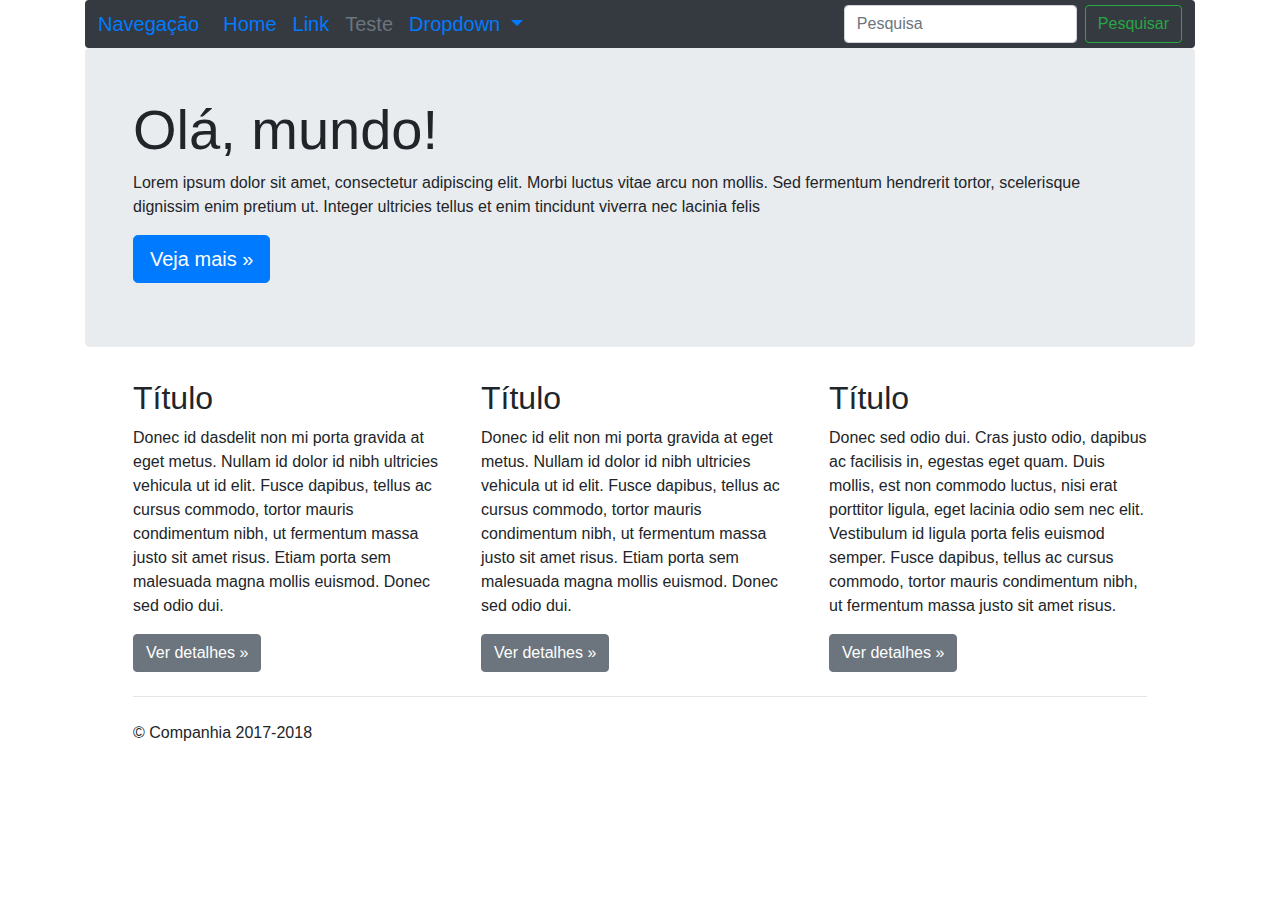
<file: JoaoVitorGasparottoScuira_11/index.html>
<!DOCTYPE html>
<html lang="pt-br">
  <head>
    <title>Bootstrap - website informacional</title>

    <meta charset="utf-8" />
    <meta
      name="viewport"
      content="width=device-width, initial-scale=1, shrink-to-fit=no"    />
    <meta name="author" content="João Vitor Gasparotto Scuira" />

    <link rel="stylesheet" href="css/bootstrap.min.css" />
  </head>

  <body>
    <div class="container">
      <nav class="navbar navbar-expand-lg navbar-toggler bg-dark">
        <a class="navbar-brand" href="#">Navegação</a>
        <button
          class="navbar-toggler"
          type="button"
          data-toggle="collapse"
          data-target="#navbarSupportedContent"
          aria-controls="navbarSupportedContent"
          aria-expanded="false"
          aria-label="Toggle navigation"
        >
          <span class="navbar-toggler-icon"></span>
        </button>

        <div class="collapse navbar-collapse" id="navbarSupportedContent">
          <ul class="navbar-nav mr-auto">
            <li class="nav-item active">
              <a class="nav-link" href="#"
                >Home <span class="sr-only">(current)</span></a
              >
            </li>
            <li class="nav-item">
              <a class="nav-link" href="#">Link</a>
            </li>
            <li class="nav-item">
              <a class="nav-link disabled" href="#">Teste</a>
            </li>
            <li class="nav-item dropdown">
              <a
                class="nav-link dropdown-toggle"
                href="#"
                id="navbarDropdown"
                role="button"
                data-toggle="dropdown"
                aria-haspopup="true"
                aria-expanded="false"
              >
                Dropdown
              </a>
              <div class="dropdown-menu" aria-labelledby="navbarDropdown">
                <a class="dropdown-item" href="#">Action</a>
                <a class="dropdown-item" href="#">Another action</a>
                <div class="dropdown-divider"></div>
                <a class="dropdown-item" href="#">Something else here</a>
              </div>
            </li>
          </ul>
          <form class="form-inline my-2 my-lg-0">
            <input
              class="form-control mr-sm-2"
              type="search"
              placeholder="Pesquisa"
              aria-label="Search"
            />
            <button class="btn btn-outline-success my-2 my-sm-0" type="submit">
              Pesquisar
            </button>
          </form>
        </div>
      </nav>

      <div class="jumbotron p-5">
        <h1 class="display-4">Olá, mundo!</h1>
        <p>
          Lorem ipsum dolor sit amet, consectetur adipiscing elit. Morbi luctus vitae arcu non mollis.
          Sed fermentum hendrerit tortor, scelerisque dignissim enim pretium ut. Integer ultricies tellus et enim tincidunt viverra nec lacinia felis </p>
        <p class="lead">
          <a class="btn btn-primary btn-lg" href="#" role="button"
            >Veja mais »</a
          >
        </p>
      </div>

      <div class="row px-5">
        <div class="col">
          <h2>Título</h2>
          <p>
            Donec id dasdelit non mi porta gravida at eget metus. Nullam id dolor id
            nibh ultricies vehicula ut id elit. Fusce dapibus, tellus ac cursus
            commodo, tortor mauris condimentum nibh, ut fermentum massa justo
            sit amet risus. Etiam porta sem malesuada magna mollis euismod.
            Donec sed odio dui.
          </p>
          <button class="btn btn-secondary">Ver detalhes »</button>
        </div>
        <div class="col">
          <h2>Título</h2>
          <p>
            Donec id elit non mi porta gravida at eget metus. Nullam id dolor id
            nibh ultricies vehicula ut id elit. Fusce dapibus, tellus ac cursus
            commodo, tortor mauris condimentum nibh, ut fermentum massa justo
            sit amet risus. Etiam porta sem malesuada magna mollis euismod.
            Donec sed odio dui.
          </p>
          <button class="btn btn-secondary">Ver detalhes »</button>
        </div>
        <div class="col">
          <h2>Título</h2>
          <p>
            Donec sed odio dui. Cras justo odio, dapibus ac facilisis in,
            egestas eget quam. Duis mollis, est non commodo luctus, nisi erat
            porttitor ligula, eget lacinia odio sem nec elit. Vestibulum id
            ligula porta felis euismod semper. Fusce dapibus, tellus ac cursus
            commodo, tortor mauris condimentum nibh, ut fermentum massa justo
            sit amet risus.
          </p>
          <button class="btn btn-secondary">Ver detalhes »</button>
        </div>
      </div>
      <footer class="px-5">
        <hr class="my-4 px-5" />
        <p>© Companhia 2017-2018</p>
      </footer>
    </div>
    <script
      src="https://code.jquery.com/jquery-3.3.1.slim.min.js"
      integrity="sha384-q8i/X+965DzO0rT7abK41JStQIAqVgRVzpbzo5smXKp4YfRvH+8abtTE1Pi6jizo"
      crossorigin="anonymous"
    ></script>
    <script
      src="https://cdnjs.cloudflare.com/ajax/libs/popper.js/1.14.3/umd/popper.min.js"
      integrity="sha384-ZMP7rVo3mIykV+2+9J3UJ46jBk0WLaUAdn689aCwoqbBJiSnjAK/l8WvCWPIPm49"
      crossorigin="anonymous"
    ></script>
    <script src="js/bootstrap.min.js"></script>
  </body>
</html>
</file>
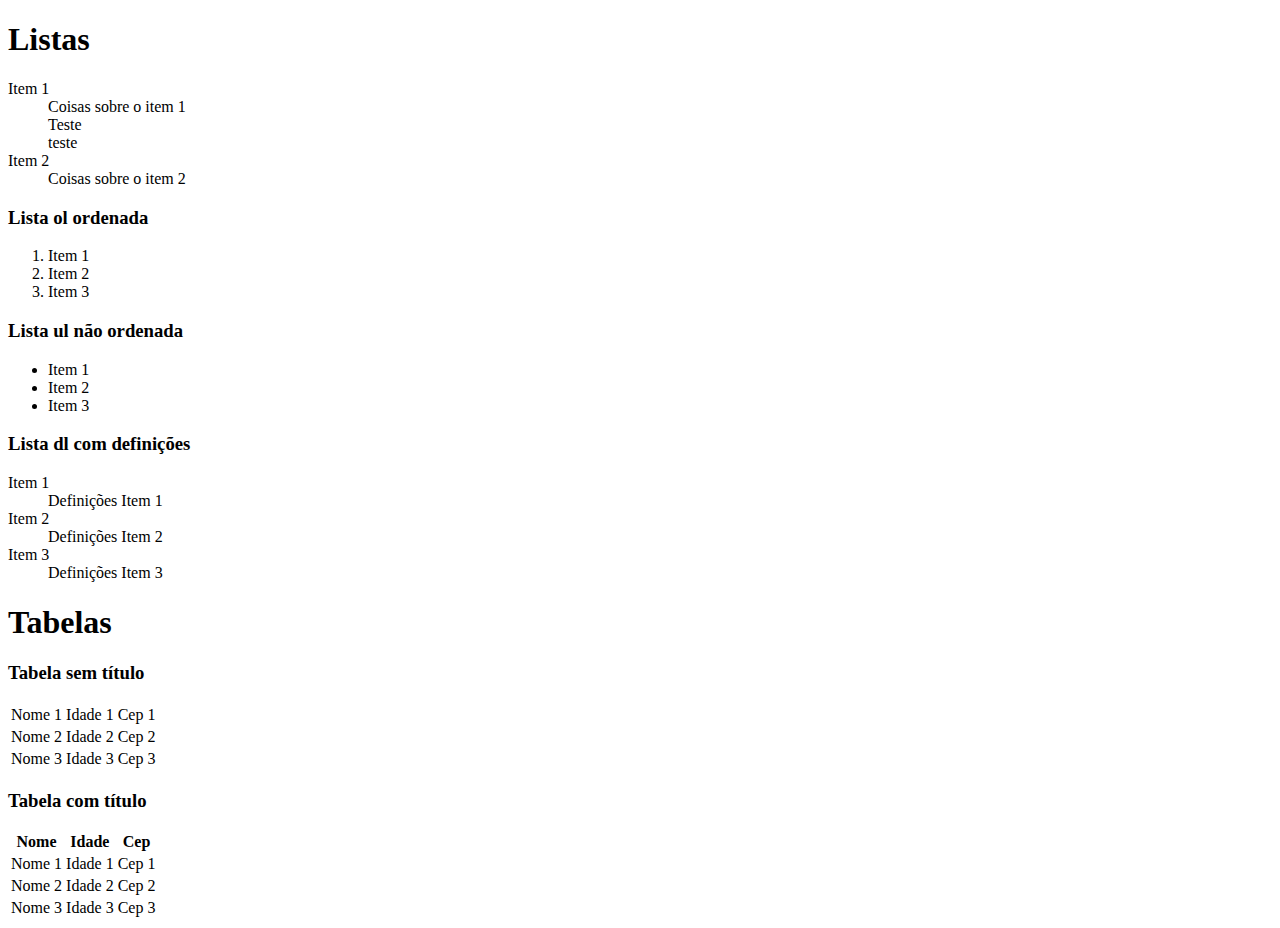
<file: joaovitorgasparottoscuira_3/index.html>
<!DOCTYPE html>
<html lang="pt-br">
<head>
    <meta charset="UTF-8">
    <meta http-equiv="X-UA-Compatible" content="IE=edge">
    <meta name="author" content="João Vitor Gasparotto Scuira">
    <meta name= "description" content="Ex HTML5">
    <meta neme= "keywords" content="listas-tabelas">

    <title> Listas e Tabelas </title>
</head>
<body>
    <header>
        <p><h1>Listas </h1></p>
        <dl>
            <dt>Item 1</dt>
            <dd>Coisas sobre o item 1</dd>
            <dd>Teste</dd>
            <dd>teste</dd>
            <dt>Item 2</dt>
            <dd>Coisas sobre o item 2</dd>
        </dl>

        <p><h3>Lista ol ordenada </h3></p>
        <ol>
            <li> Item 1 </li>
            <li> Item 2 </li>
            <li> Item 3 </li>
        </ol>
        <p><h3>Lista ul não ordenada </h3></p>
         <ul>
            <li> Item 1 </li>
            <li> Item 2 </li>
            <li> Item 3 </li>
         </ul>
         <p><h3>Lista dl com definições</h3></p>
         <dt>
            <dt> Item 1 </dt>
            <dd> Definições Item 1</dd>
            <dt> Item 2 </dt>
            <dd> Definições Item 2</dd>
            <dt> Item 3 </dt>
            <dd> Definições Item 3</dd>
         </dt>

 <p><h1>Tabelas </h1></p>
 <p><h3>Tabela sem título </h3></p>
 <table>
     <tr>
         <td> Nome 1 </td> <td> Idade 1 </td> <td> Cep 1 </td>
     </tr>
     <tr>
        <td> Nome 2 </td> <td> Idade 2 </td> <td> Cep 2 </td>
    </tr>
    <tr>
        <td> Nome 3 </td> <td> Idade 3 </td> <td> Cep 3 </td>
    </tr>
 </table>

 <p><h3>Tabela com título </h3></p>
 <table>
     <tr>
         <th> Nome  </th> <th> Idade  </th> <th> Cep  </th>
     </tr>
     <tr>
        <td> Nome 1 </td> <td> Idade 1 </td> <td> Cep 1 </td>
    </tr>
    <tr>
        <td> Nome 2 </td> <td> Idade 2 </td> <td> Cep 2 </td>
    </tr>
    <tr>
        <td> Nome 3 </td> <td> Idade 3 </td> <td> Cep 3 </td>
    </tr>

 </table>


</body>
</html>
</file>
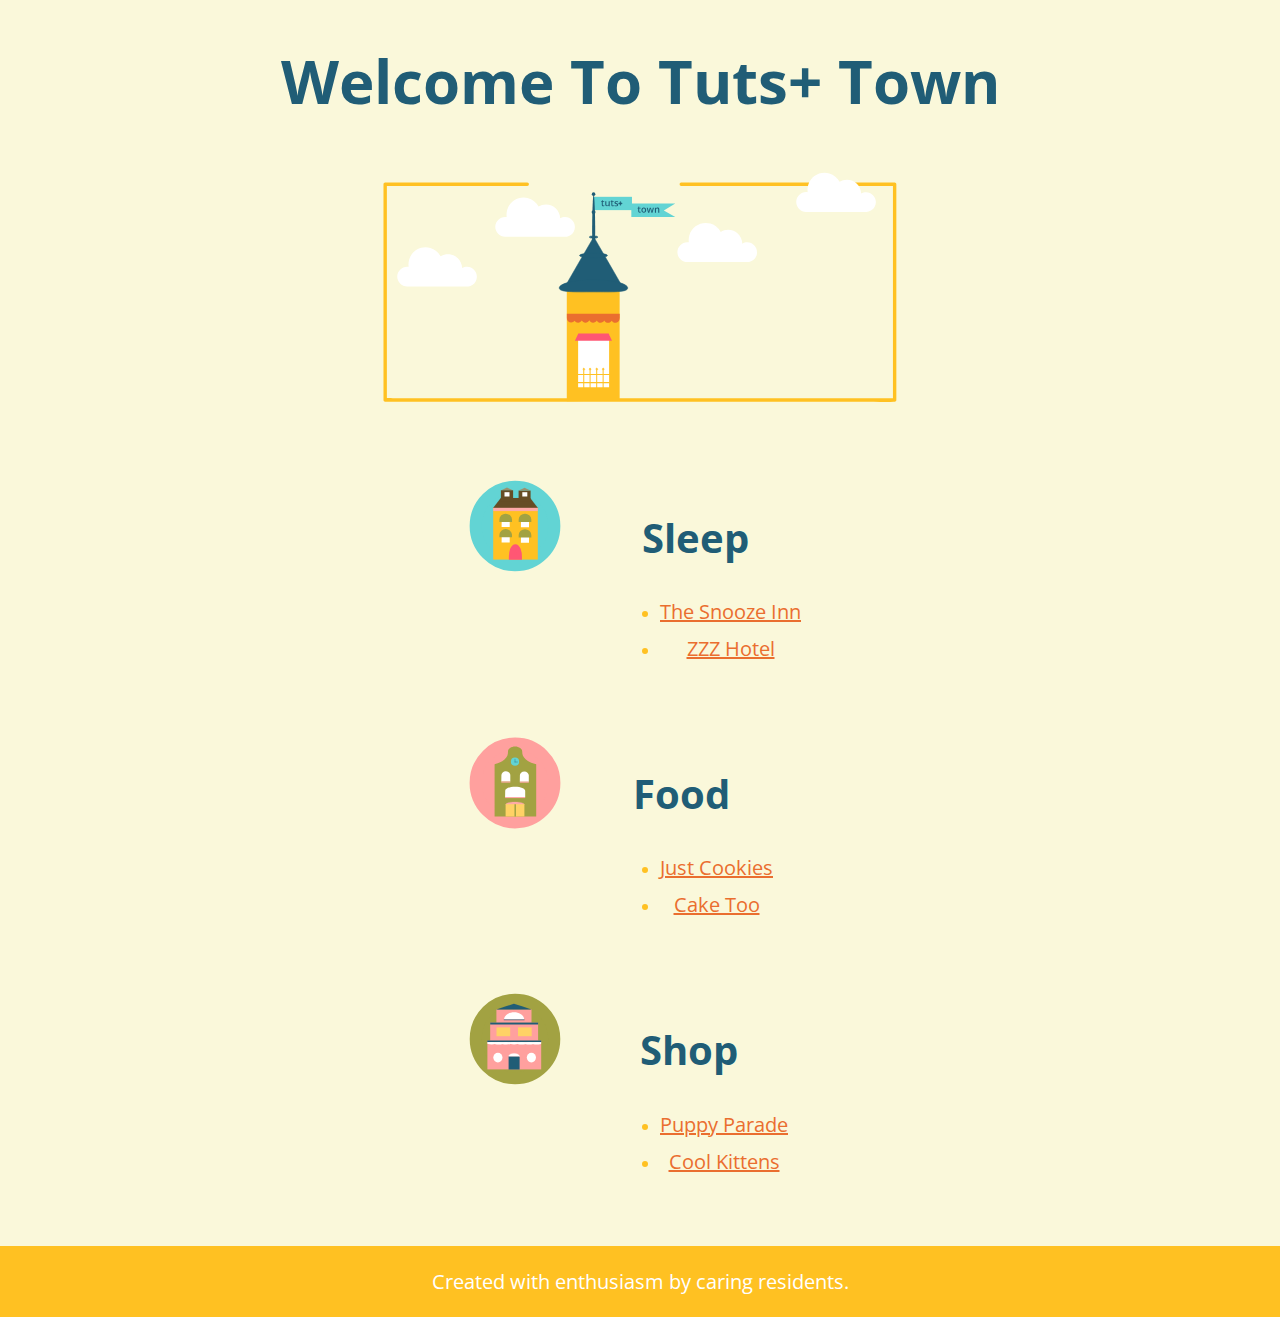
<file: joaovitorgasparottoscuira_5/index.html>
<!--Correção feito em aula com a professora no dia 23/03/2021-->
<!DOCTYPE html>
<html lang="en">
<head>
    <link href="css/syle.css" rel="stylesheet">
    <meta charset="UTF-8">
    <meta http-equiv="X-UA-Compatible" content="IE=edge">
    <meta name="author" content="Joao Vitor G Scuira">
    <meta name= "keywords" content="Site Tuts+ Town, viagem, lazer, diversão, hotel">
    <title>Tuts+ Town</title>
</head>
<body>
   <header>
        <h1> Welcome To Tuts+ Town</h1>
        <img src="images/townheader.svg" width="500" height="250" alt="The illustration of a Tuts Town tower." class = "header">
   </header> 

<section>
    <article>
       <img src="images/townsleep.svg" widht="100" height="100" alt="imagem do hotelzinho" class="article"> 
       <div>
       <h2>Sleep</h2>
            <ul>
                <li> <a href="SnoozeInn.html">The Snooze Inn</li></a>
                <li> <a href="ZZZHotel.html">ZZZ Hotel</li></a>
            </ul>
        </div>
    </article>

    <article>
        <img src="images/townfood.svg" widht="100" height="100" alt="imagem do hotelzinho" class="article">
        <div>
        <h2>Food</h2>
             <ul>
                 <li> <a href="Cookies.html">Just Cookies</li></a>
                 <li> <a href="CakeToo.html">Cake Too</li></a>
         </ul>
            </div>
    </article>

    <article>
        <img src="images/townshop.svg" widht="100" height="100" alt="imagem do hotelzinho" class="article">
        <div>
         <h2>Shop</h2>
             <ul>
                 <li> <a href="PuppyParade.html">Puppy Parade</li></a>
                 <li> <a href="Cool Kittens.html">Cool Kittens</li></a>
             </ul>      
        </div>    
    </article>
    </section>


    <footer>
        <p>Created with enthusiasm by caring residents. </p>
    </footer>
</body>
</html>
</file>
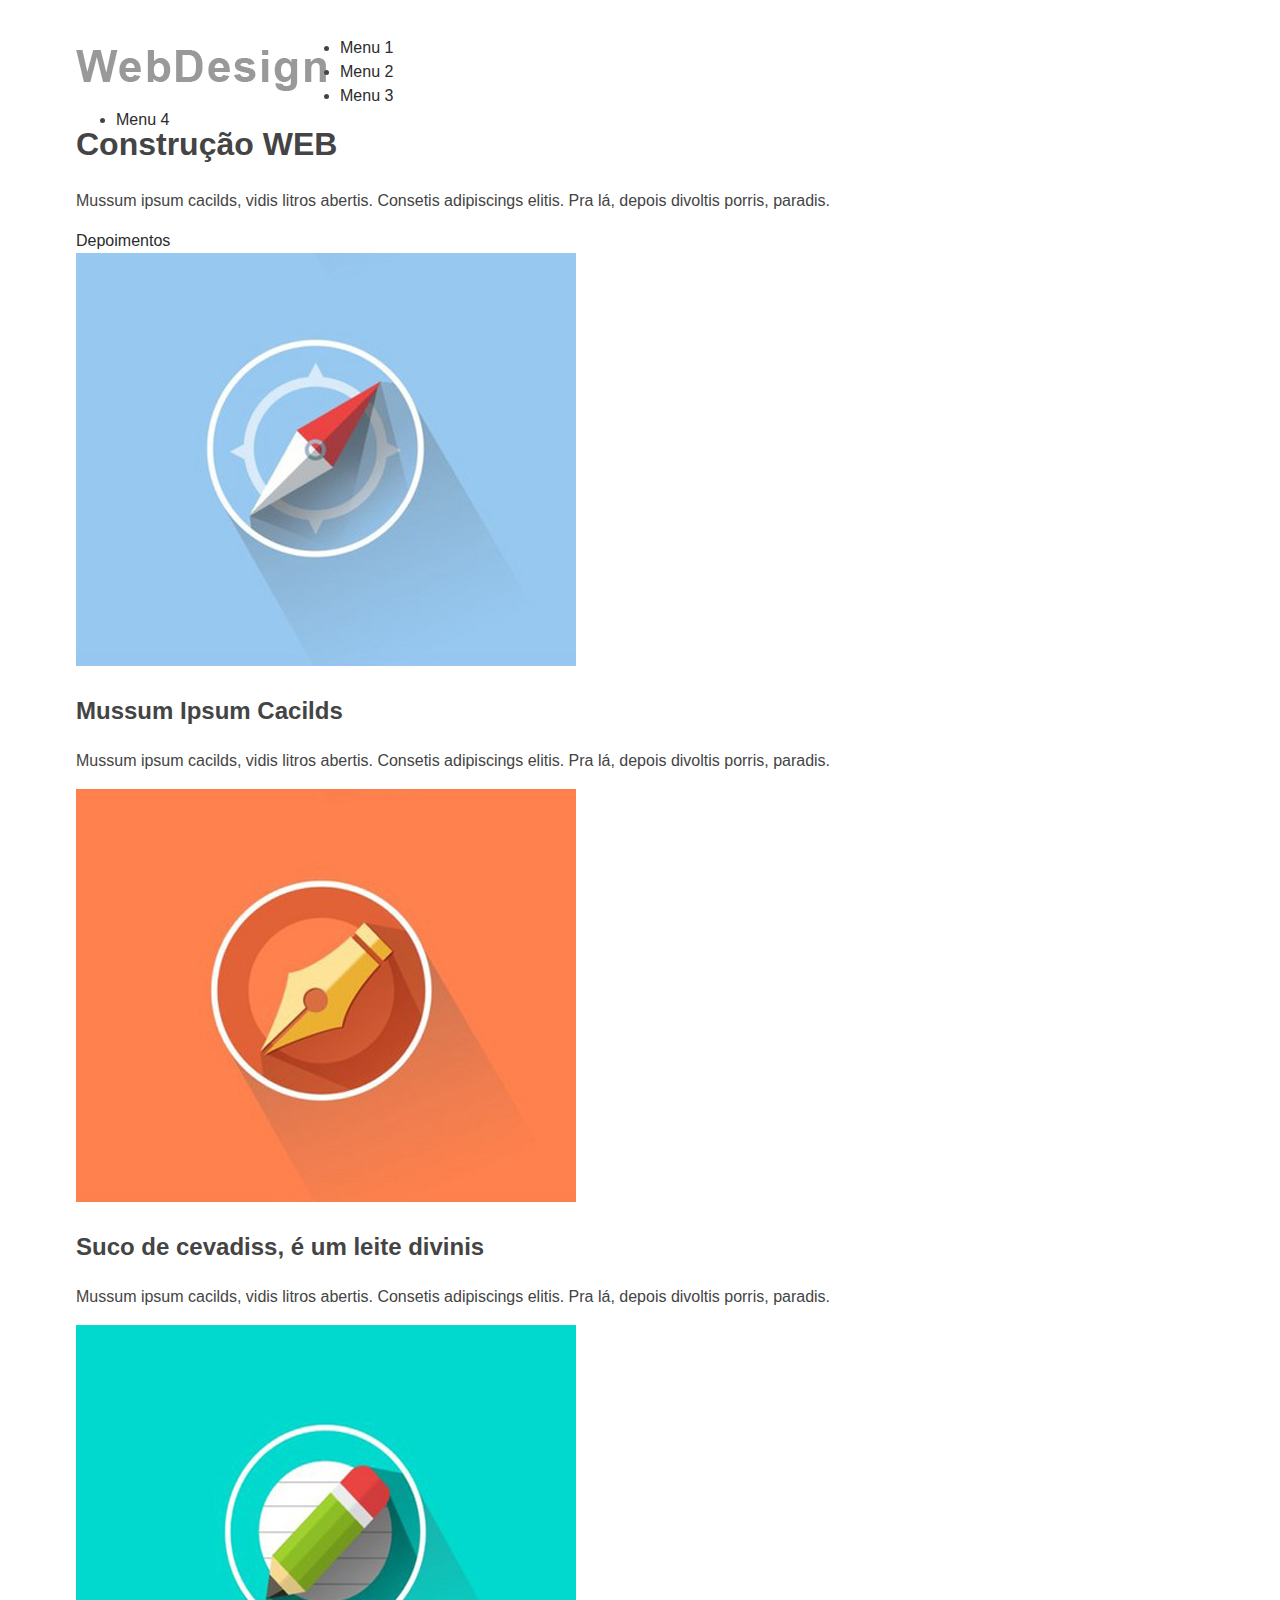
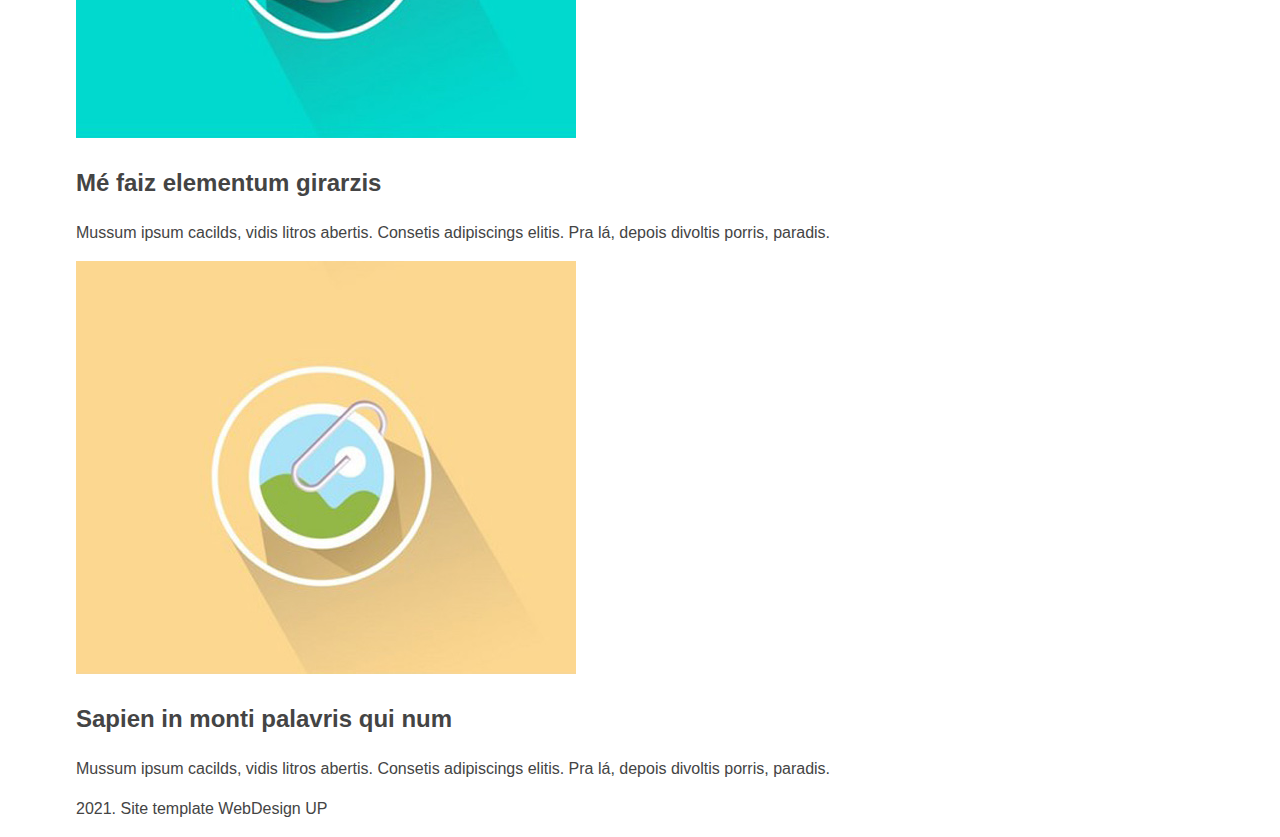
<file: joaovitorgasparottoscuira_6/index.html>
<!DOCTYPE html>
<html lang="pt-br">
<head>
    <link rel="stylesheet" type="text/css" href="css/styles.css" media="screen" />
    <meta charset="UTF-8">
    <meta http-equiv="X-UA-Compatible" content="IE=edge">
    <meta name="author" content="joao vitor gasparotto">
    <meta name= "keywords" content="#">
    <title>WebDesign</title>
</head>
<body>
    <div class="container">
        <header>
        <a href="index.html"><img src="images/logo_webdesign.png" alt="logo" class="menu"></a> 
            <nav>
                <ul>
                    <li><a href="Menu1.html">Menu 1</a></li>
                    <li><a href="Menu2.html">Menu 2</a></li>
                    <li><a href="Menu3.html">Menu 3</a></li>
                    <li><a href="Menu4.html">Menu 4</a></li>
                </ul>
            </nav>
        </header>

        <div class="banner">
            <div class="caixa">
                <h1>Construção WEB</h1>
                <p class="destaque">Mussum ipsum cacilds, vidis litros abertis. Consetis adipiscings elitis. Pra lá, depois divoltis porris, paradis.</p>
                <a href="#">Depoimentos</a>
            </div>
        </div>

        <section>
            <div class="coluna">
                <img src="images/foto-01.jpg" alt="bussola" class="foto-coluna">
                <h2>Mussum Ipsum Cacilds</h2>
                <p>Mussum ipsum cacilds, vidis litros abertis. Consetis adipiscings elitis. Pra lá, depois divoltis porris, paradis.</p>
            </div>

            <div class="coluna">
                <img src="images/foto-02.jpg" alt="Caneta de pena" class="foto-coluna">
                <h2>Suco de cevadiss, é um leite divinis</h2>
                <p>Mussum ipsum cacilds, vidis litros abertis. Consetis adipiscings elitis. Pra lá, depois divoltis porris, paradis.</p>
            </div>

            <div class="coluna">
                <img src="images/foto-03.jpg" alt="Lapis" class="foto-coluna">
                <h2>Mé faiz elementum girarzis</h2>
                <p>Mussum ipsum cacilds, vidis litros abertis. Consetis adipiscings elitis. Pra lá, depois divoltis porris, paradis.</p>
            </div>

            <div class="coluna">
                <img src="images/foto-04.jpg" alt="Clipes Prendendo o Mundo" class="foto-coluna">
                <h2>Sapien in monti palavris qui num</h2>
                <p>Mussum ipsum cacilds, vidis litros abertis. Consetis adipiscings elitis. Pra lá, depois divoltis porris, paradis.</p>
            </div>

        </section>

        <footer>
            <p>2021. Site template WebDesign UP</p>
        </footer>
    </div>
</body>
</html>
</file>
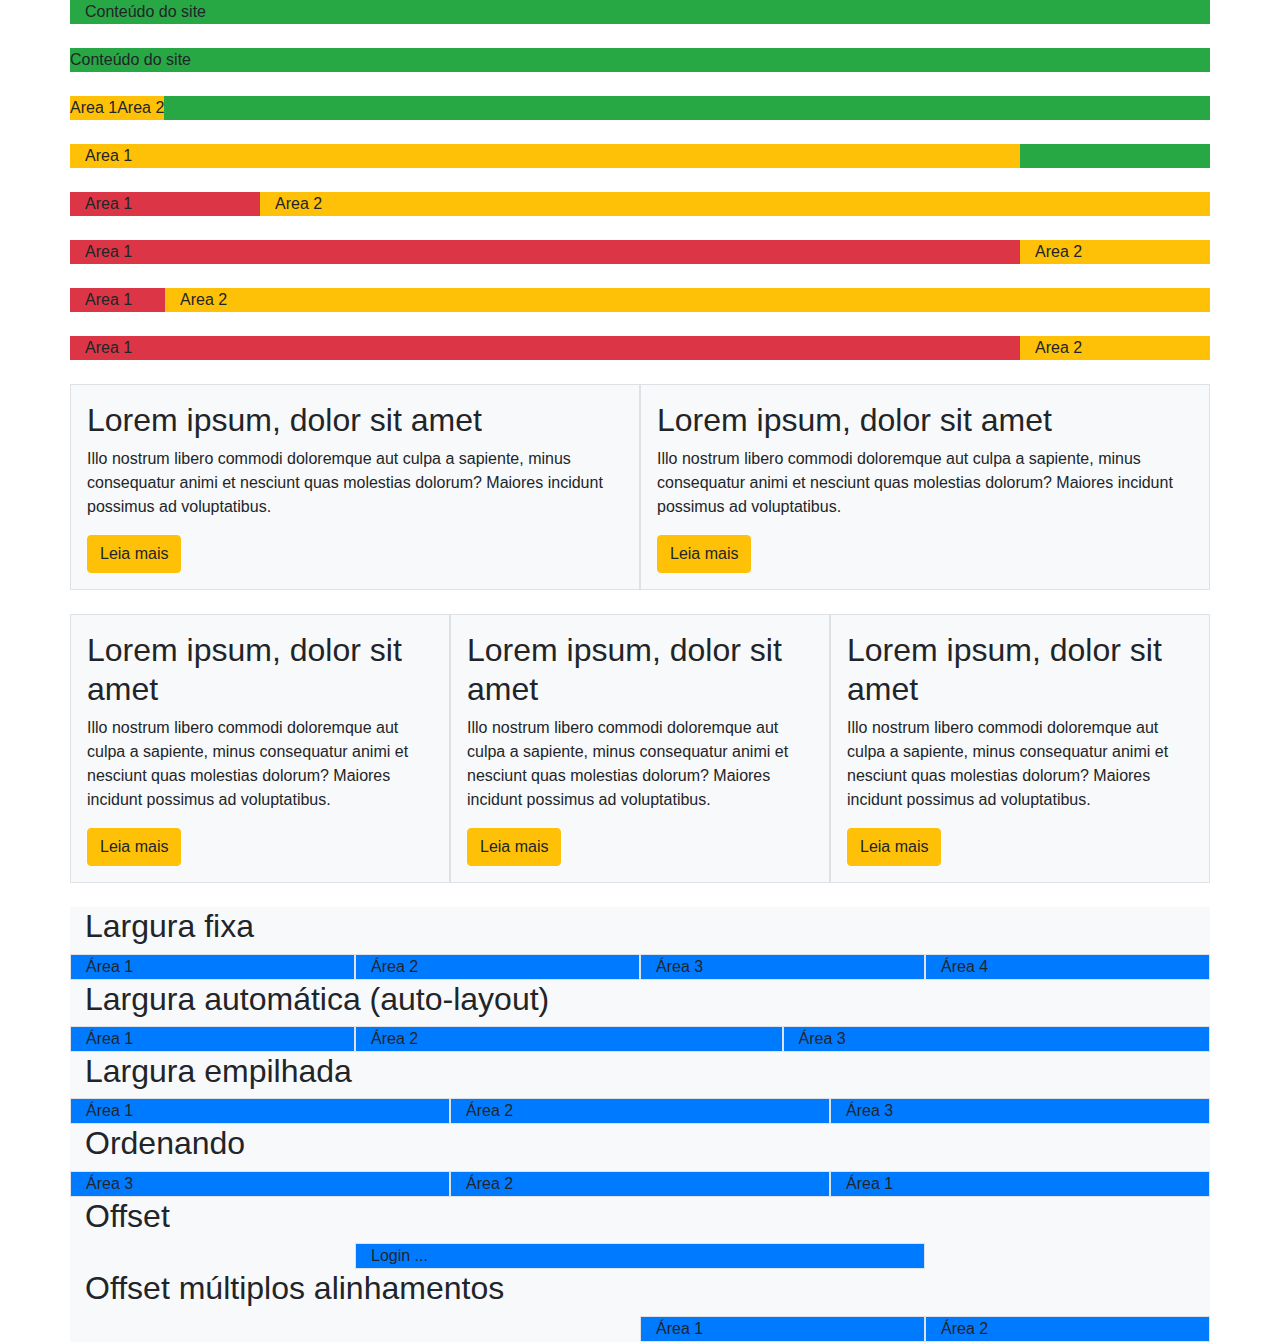
<file: JoaoVitorGasparottoScuira_11/apoio-grid.html>
<!DOCTYPE html>
<html lang="pt-br">
  <head>
    <title>Bootstrap - Sistema de grids</title>

    <!-- Required meta tags -->
    <meta charset="utf-8" />
    <meta
      name="viewport"
      content="width=device-width, initial-scale=1, shrink-to-fit=no"
    />

    <!-- Bootstrap CSS -->
    <link rel="stylesheet" href="css/bootstrap.min.css" />
  </head>

  <body>
    <div class="container bg-success">Conteúdo do site</div>

    <br />

    <div class="container bg-success">
      <div class="row">Conteúdo do site</div>
    </div>

    <br />

    <div class="container bg-success">
      <div class="row">
        <div class="bg-warning">Area 1</div>
        <div class="bg-warning">Area 2</div>
      </div>
    </div>

    <br />

    <div class="container bg-success">
      <div class="row">
        <div class="col-10 bg-warning">Area 1</div>
      </div>
    </div>

    <br />

    <div class="container bg-success">
      <div class="row">
        <div class="col-2 bg-danger">Area 1</div>
        <div class="col-10 bg-warning">Area 2</div>
      </div>
    </div>

    <br />

    <div class="container bg-success">
      <div class="row">
        <div class="col-6 col-sm-2 col-md-10 bg-danger">Area 1</div>
        <div class="col-6 col-sm-10 col-md-2 bg-warning">Area 2</div>
      </div>
    </div>

    <br />

    <div class="container bg-success">
      <div class="row">
        <div class="col-6 col-sm-2 col-md-10 col-lg-6 col-xl-1 bg-danger">
          Area 1
        </div>
        <div class="col-6 col-sm-10 col-md-2 col-lg-6 col-xl-11 bg-warning">
          Area 2
        </div>
      </div>
    </div>

    <br />

    <div class="container bg-success">
      <div class="row">
        <div class="col-md-10 bg-danger">Area 1</div>
        <div class="col-md-2 bg-warning">Area 2</div>
      </div>
    </div>

    <br />

    <div class="container bg-success">
      <div class="row">
        <div class="col-md-6 border bg-light p-3">
          <h2>Lorem ipsum, dolor sit amet</h2>
          <p>
            Illo nostrum libero commodi doloremque aut culpa a sapiente, minus
            consequatur animi et nesciunt quas molestias dolorum? Maiores
            incidunt possimus ad voluptatibus.
          </p>
          <button class="btn btn-warning">Leia mais</button>
        </div>
        <div class="col-md-6 border bg-light p-3">
          <h2>Lorem ipsum, dolor sit amet</h2>
          <p>
            Illo nostrum libero commodi doloremque aut culpa a sapiente, minus
            consequatur animi et nesciunt quas molestias dolorum? Maiores
            incidunt possimus ad voluptatibus.
          </p>
          <button class="btn btn-warning">Leia mais</button>
        </div>
      </div>
    </div>

    <br />

    <div class="container bg-success">
      <div class="row">
        <div class="col-md-6 col-lg-4 border bg-light p-3">
          <h2>Lorem ipsum, dolor sit amet</h2>
          <p>
            Illo nostrum libero commodi doloremque aut culpa a sapiente, minus
            consequatur animi et nesciunt quas molestias dolorum? Maiores
            incidunt possimus ad voluptatibus.
          </p>
          <button class="btn btn-warning">Leia mais</button>
        </div>
        <div class="col-md-6 col-lg-4 border bg-light p-3">
          <h2>Lorem ipsum, dolor sit amet</h2>
          <p>
            Illo nostrum libero commodi doloremque aut culpa a sapiente, minus
            consequatur animi et nesciunt quas molestias dolorum? Maiores
            incidunt possimus ad voluptatibus.
          </p>
          <button class="btn btn-warning">Leia mais</button>
        </div>
        <div class="col-md-6 col-lg-4 border bg-light p-3">
          <h2>Lorem ipsum, dolor sit amet</h2>
          <p>
            Illo nostrum libero commodi doloremque aut culpa a sapiente, minus
            consequatur animi et nesciunt quas molestias dolorum? Maiores
            incidunt possimus ad voluptatibus.
          </p>
          <button class="btn btn-warning">Leia mais</button>
        </div>
      </div>
    </div>

    <br />

    <div class="container bg-light">
      <h2>Largura fixa</h2>
      <div class="row">
        <div class="col border bg-primary">Área 1</div>
        <div class="col border bg-primary">Área 2</div>
        <div class="col border bg-primary">Área 3</div>
        <div class="col border bg-primary">Área 4</div>
      </div>

      <h2>Largura automática (auto-layout)</h2>
      <div class="row">
        <div class="col-3 border bg-primary">Área 1</div>
        <div class="col border bg-primary">Área 2</div>
        <div class="col border bg-primary">Área 3</div>
      </div>

      <h2>Largura empilhada</h2>
      <div class="row">
        <div class="col-sm border bg-primary">Área 1</div>
        <div class="col-sm border bg-primary">Área 2</div>
        <div class="col-sm border bg-primary">Área 3</div>
      </div>

      <h2>Ordenando</h2>
      <div class="row">
        <div class="col order-3 border bg-primary">Área 1</div>
        <div class="col order-2 border bg-primary">Área 2</div>
        <div class="col order-1 border bg-primary">Área 3</div>
      </div>

      <h2>Offset</h2>
      <div class="row">
        <div class="col-md-6 offset-md-3 border bg-primary">Login ...</div>
      </div>

      <h2>Offset múltiplos alinhamentos</h2>
      <div class="row">
        <div class="bg-primary border col-md-3 offset-md-6">Área 1</div>
        <div class="bg-primary border col-md-3">Área 2</div>
      </div>
    </div>

    <!-- Optional JavaScript -->
    <!-- jQuery first, then Popper.js, then Bootstrap JS -->
    <script
      src="https://code.jquery.com/jquery-3.3.1.slim.min.js"
      integrity="sha384-q8i/X+965DzO0rT7abK41JStQIAqVgRVzpbzo5smXKp4YfRvH+8abtTE1Pi6jizo"
      crossorigin="anonymous"
    ></script>
    <script
      src="https://cdnjs.cloudflare.com/ajax/libs/popper.js/1.14.3/umd/popper.min.js"
      integrity="sha384-ZMP7rVo3mIykV+2+9J3UJ46jBk0WLaUAdn689aCwoqbBJiSnjAK/l8WvCWPIPm49"
      crossorigin="anonymous"
    ></script>
    <script src="js/bootstrap.min.js"></script>
  </body>
</html>
</file>
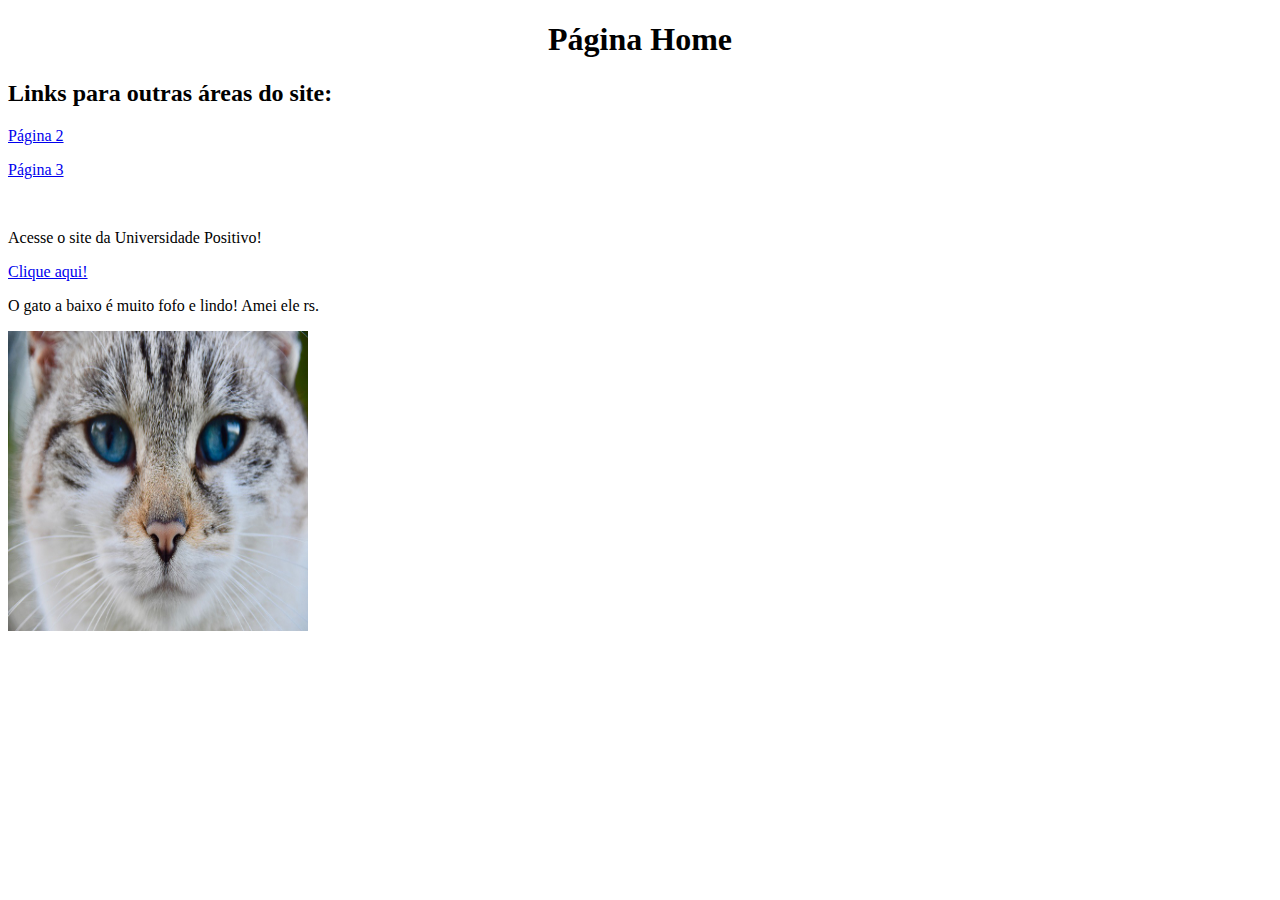
<file: joaovitorgasparottoscuira_2/Home.html>
<!DOCTYPE html>
<html lang="pt-br">
<head><!--aqui vai o titulo do site que aparece na aba-->
    <meta charset="UTF-8">
    <meta http-equiv="X-UA-Compatible" content="IE=edge">
    <meta name="author" content="João Vitor">
    <title>Home - Ex 09/03/2021</title>
</head>
<body> <!--aqui vai tudo que aparece dentro do site-->
    <header>
        <p><h1><center>Página Home</center></h1></p>
        <p><h2>Links para outras áreas do site:</h2></p>
        <a href="pagina2.html"><p>Página 2</p></a>
        <a href="pagina3.html"><p>Página 3</p></a>
        <br><p>Acesse o site da Universidade Positivo!</p>
        <a href="https://www.up.edu.br"><p>Clique aqui!</p></a>
    </header>
    <section>
        <p>O gato a baixo é muito fofo e lindo! Amei ele rs.</p>
        <img src="img/gato2.jpg" height="300" width="300" alt="Gato Fofinho lindinho">
    </section>
    
</body>
</html>
</file>
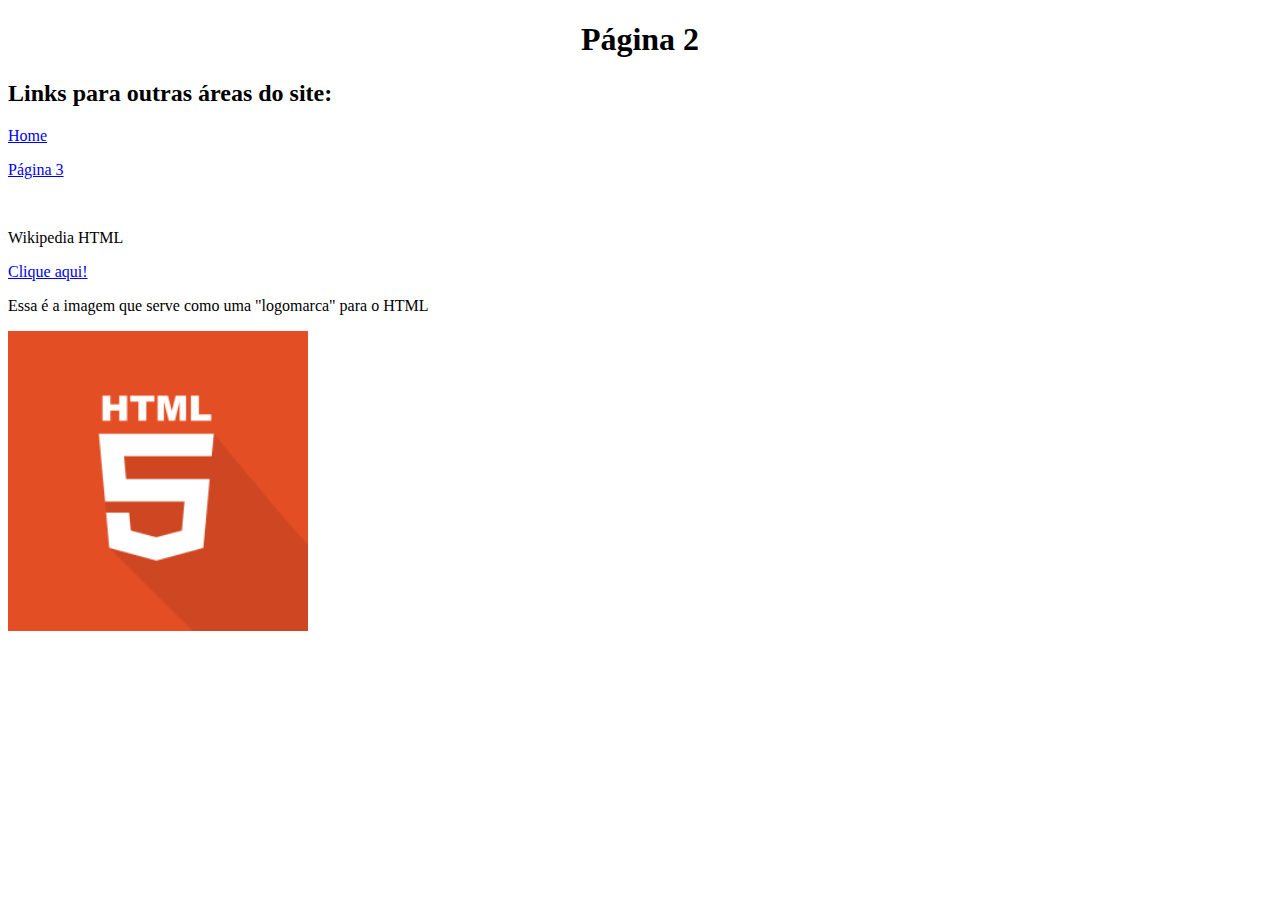
<file: joaovitorgasparottoscuira_2/pagina2.html>
<!DOCTYPE html>
<html lang="pt-br">
<head>
    <meta charset="UTF-8">
    <meta name="author" content="João Vitor">
    <title>Página 2 - Ex 09/03/2021</title>
</head>
<body> 
    <header>
        <p><h1><center>Página 2</center></h1></p>
        <p><h2>Links para outras áreas do site:</h2></p>
        <a href="Home.html"><p>Home</p></a>
        <a href="pagina3.html"><p>Página 3</p></a>
        <br><p>Wikipedia HTML</p>
        <a href="https://pt.wikipedia.org/wiki/HTML"><p>Clique aqui!</p></a>
    </header>
    <section>
        <p>Essa é a imagem que serve como uma "logomarca" para o HTML</p>
        <img src="img/html.png" height="300" width="300" alt="Logo da linguagem de marcação HTML">
    </section>
    
</body>
</html>
</file>
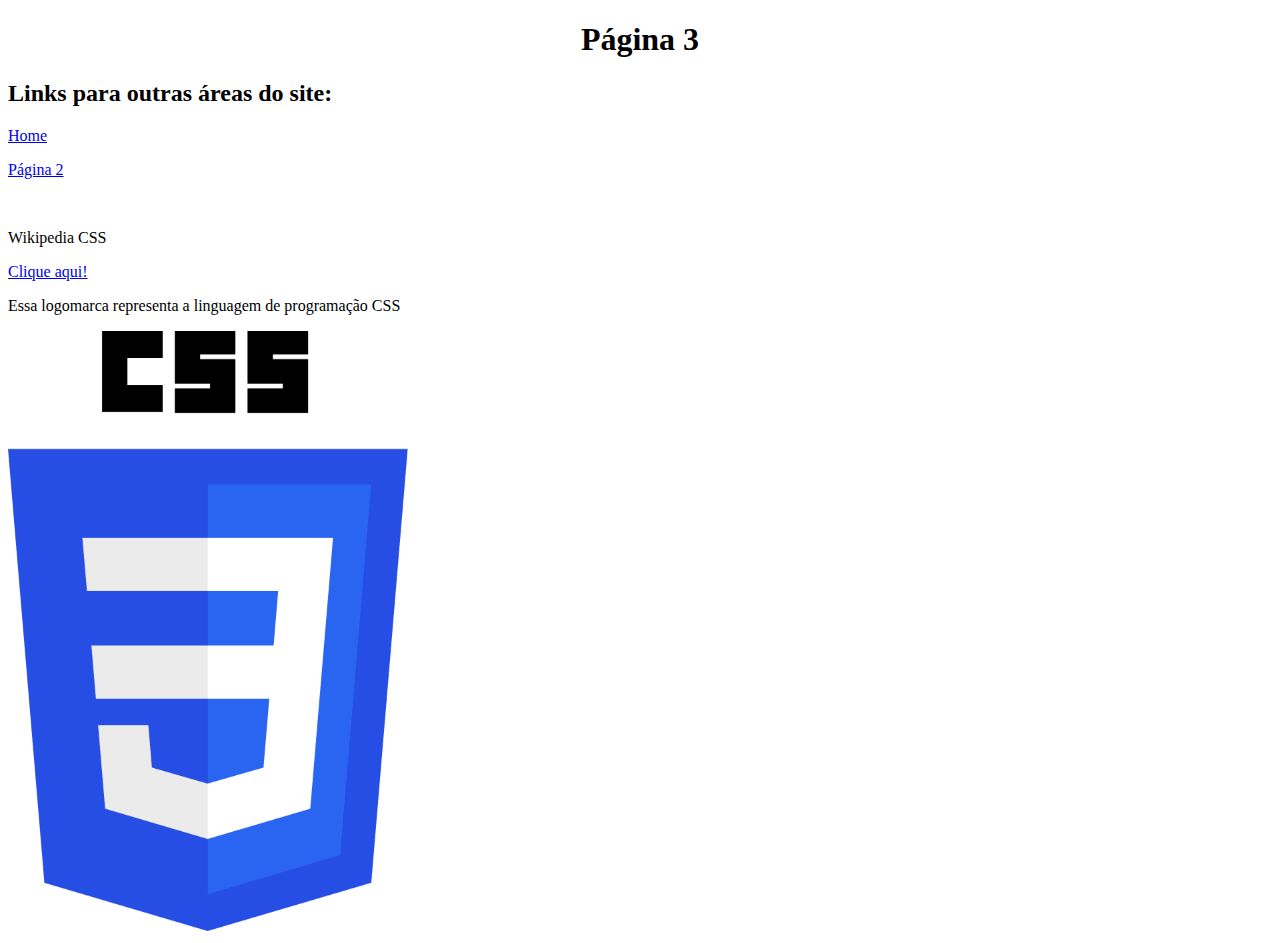
<file: joaovitorgasparottoscuira_2/pagina3.html>
<!DOCTYPE html>
<html lang="pt-br">
<head>
    <meta charset="UTF-8">
    <meta name="author" content="João Vitor">
    <title>Página 3 - Ex 09/03/2021</title>
</head>
<body>
    <header>
        <p><h1><center>Página 3</center></h1></p>
        <p><h2>Links para outras áreas do site:</h2></p>
        <a href="Home.html"><p>Home</p></a>
        <a href="pagina2.html"><p>Página 2</p></a>
        <br><p>Wikipedia CSS</p>
        <a href="https://pt.wikipedia.org/wiki/Cascading_Style_Sheets"><p>Clique aqui!</p></a>
    </header>
    <section>
        <p>Essa logomarca representa a linguagem de programação CSS</p>
        <img src="img/css.png" height="600" width="400" alt="Essa imagem representa a logomarca da linguagem de programação CSS">
    </section>
    
</body>
</html>
</file>
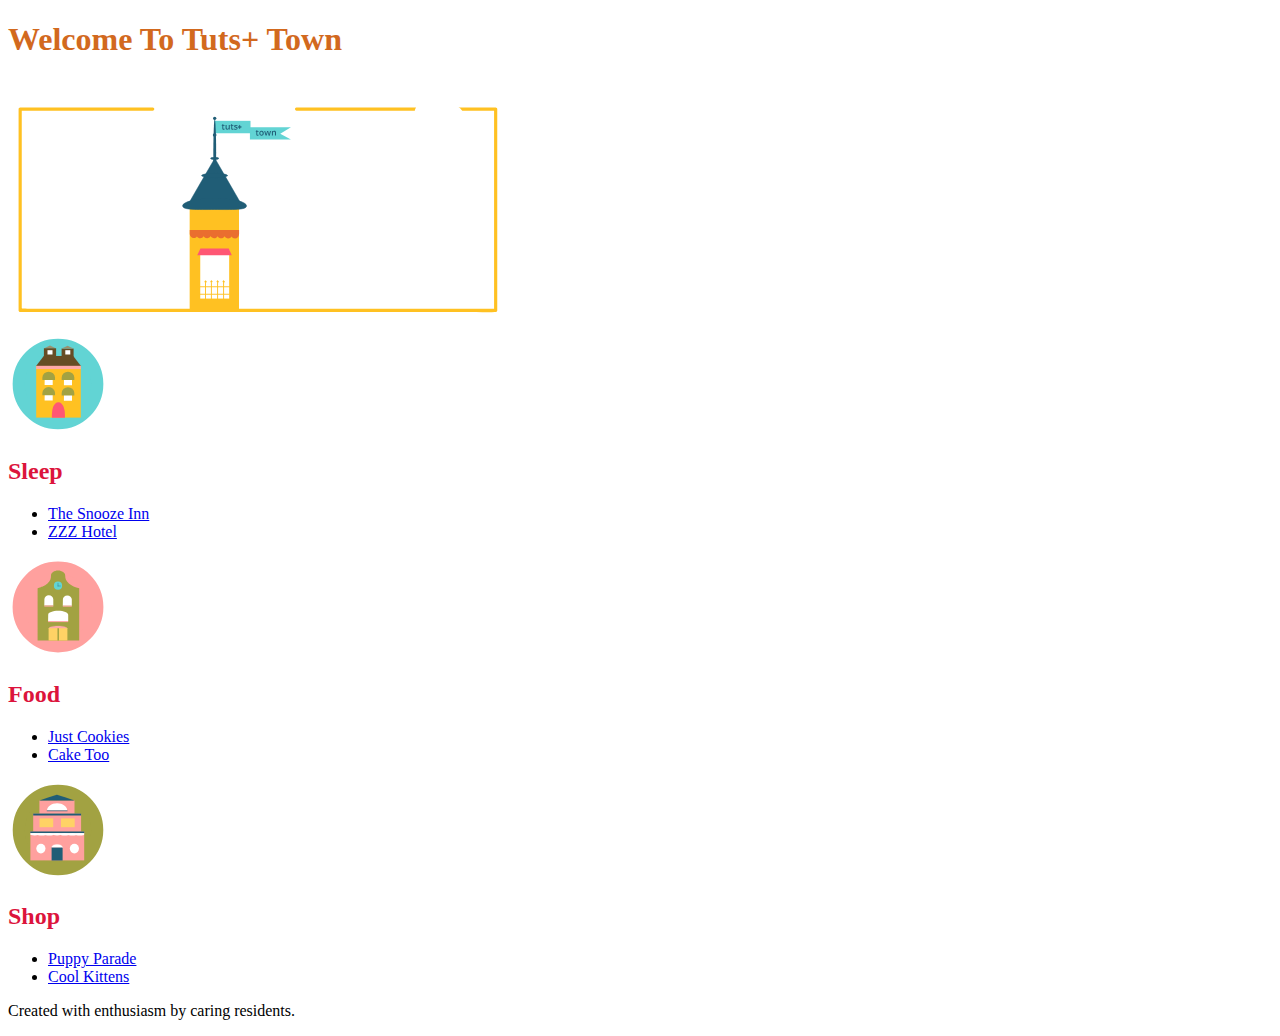
<file: joaovitorgasparottoscuira_3/index2.html>
<!--Correção feito em aula com a professora no dia 23/03/2021-->
<!DOCTYPE html>
<html lang="en">
<head>
    <link href="css/syle.css" rel="stylesheet">
    <meta charset="UTF-8">
    <meta http-equiv="X-UA-Compatible" content="IE=edge">
    <meta name="author" content="João Vitor Gasparotto Scuira">
    <meta neme= "keywords" content="Site Tuts+ Town, viagem, lazer, diversão, hotel">
    <title>Tuts+ Town</title>
</head>
<body>
    <h1> Welcome To Tuts+ Town</h1>
    <img src="images/townheader.svg" width="500" height="250" alt="Imagem da parte superior de um castelo">


    <section>
    <article>
       <img src="images/townsleep.svg" widht="100" height="100" alt="imagem do hotelzinho"> 
       <div>
       <h2>Sleep</h2>
            <ul>
                <li> <a href="SnoozeInn.html">The Snooze Inn</li></a>
                <li> <a href="ZZZHotel.html">ZZZ Hotel</li></a>
            </ul>
        </div>
    </article>

    <article>
        <img src="images/townfood.svg" widht="100" height="100" alt="imagem do hotelzinho">
        <div>
        <h2>Food</h2>
             <ul>
                 <li> <a href="Cookies.html">Just Cookies</li></a>
                 <li> <a href="CakeToo.html">Cake Too</li></a>
         </ul>
            </div>
    </article>

    <article>
        <img src="images/townshop.svg" widht="100" height="100" alt="imagem do hotelzinho">
        <div>
         <h2>Shop</h2>
             <ul>
                 <li> <a href="PuppyParade.html">Puppy Parade</li></a>
                 <li> <a href="Cool Kittens.html">Cool Kittens</li></a>
             </ul>      
        </div>    
    </article>
    </section>
    <footer>
        <p>Created with enthusiasm by caring residents. </p>
    </footer>
</body>
</html>
</file>
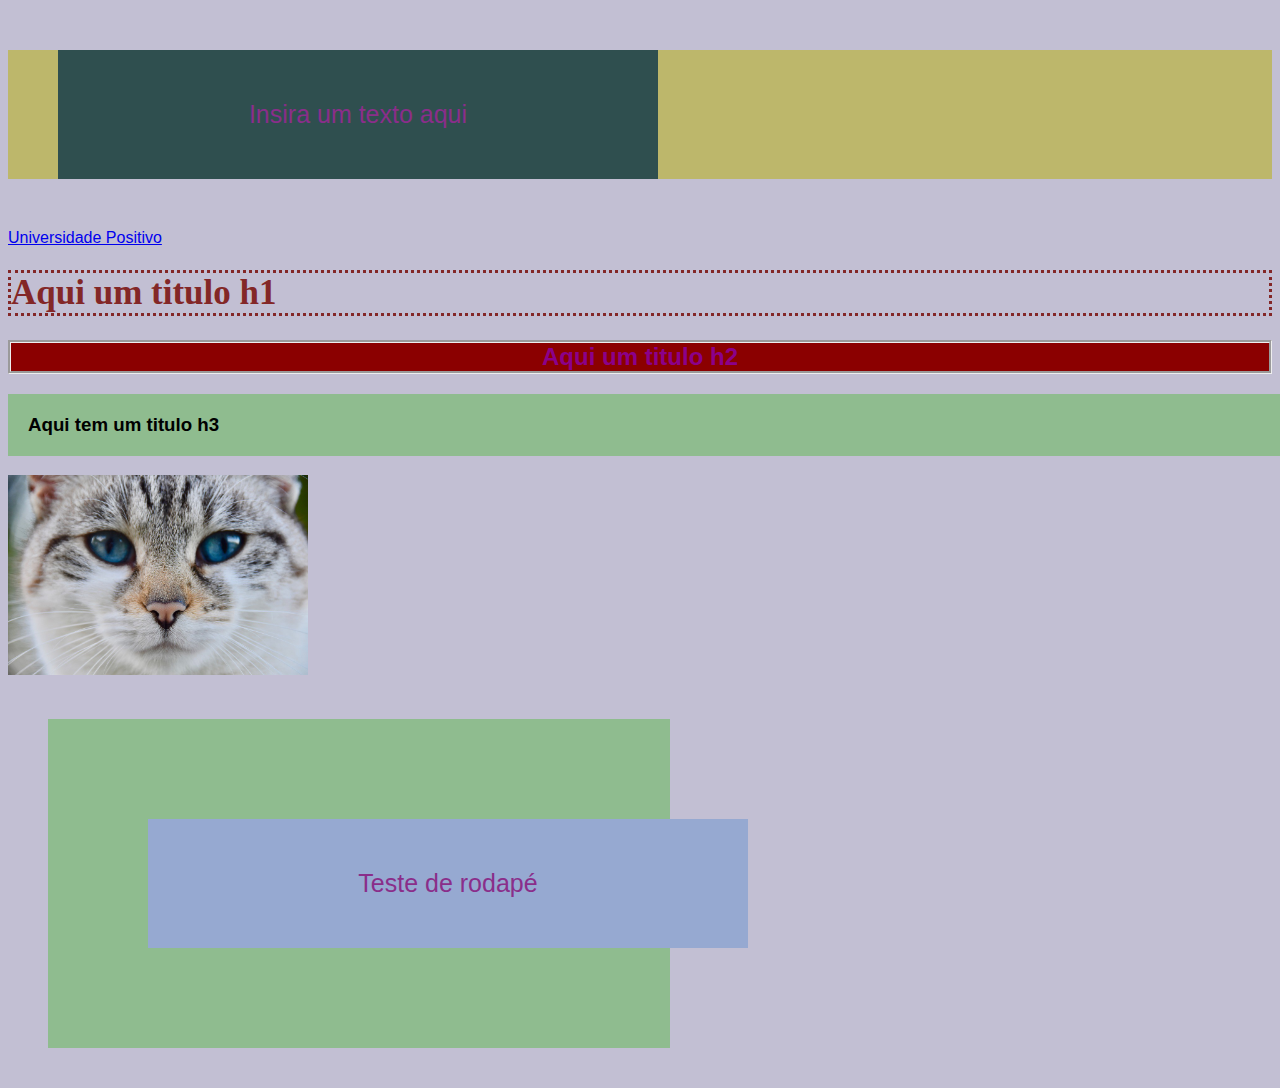
<file: joaovitorgasparottoscuira_4/ex01.html>
<!DOCTYPE html>
<html lang="pt-br">
<head>
    <meta charset="UTF-8">
    <meta http-equiv="X-UA-Compatible" content="IE=edge">
    <meta name="author" content="joao vitor gasparotto scuira">
    <title>Teste</title>
    <link href="css/style.css" rel="stylesheet"  >
</head>
<body>
    <header>
        <p class="destaque">Insira um texto aqui</p>
    </header>
    <a href="https://up.edu.br">Universidade Positivo</a>
   
    <h1>Aqui um titulo h1</h1>
    <h2>Aqui um titulo h2</h2>
    <h3>Aqui tem um titulo h3</h3>
    <img src="img/gato2.jpg" alt="gato fofinho">

    <footer>
      <p class="Footers">Teste de rodapé</p>
    </footer>
</body>
</html>
</file>
<file: joaovitorgasparottoscuira_5/css/syle.css>
@import 'https://fonts.googleapis.com/css2?family=Open+Sans&display=swap';

body{
    font-family: 'Open Sans', sans-serif;
    text-align: center;
    background-color: #FAF8DA;
    margin: 0;
}
header{
    /* text-align: center; */
    font-size: 30px;
    color: #205D76;
}
.header{
    width: 650px;
}
article{
    display: flex;
    margin: 55px auto;
    width: 400px;
}
.article{
    width: 150px;
}
div{
    color: #f5e400;
}
h2{
    font-size: 40px;
    color: #205D76;
}
ul{
    color: #FFC122;
    padding-left: 70px;
}
li{
    margin-bottom: 10px;
}
a{
    font-size: 20px;
    color: #ea6e2f;
}

footer{
    background-color: #ffc122;
    text-align: center;
    padding: 2px;
}  
p{
    color: #FFFFFF;
    font-size: 20px;
}
</file>
<file: joaovitorgasparottoscuira_6/css/styles.css>
body{
    font-family: "Helvetica Neue", Helvetica, Arial, sans-serif;
    line-height: 1.5;
    color: #444;
    font-size: 100%;
}

a{
    color: #2b2b2b;
    font-size: 16 px;
    text-decoration: none;
}

a:hover{
    text-decoration: urderline;
    /* background-color: chocolate; */
}

.container{
    max-width: 1128px;
    margin: 0 auto;
}

img{
    max-width: 100%;
}

header{
    width: 100%;
    height: 48px;
    margin-top: 36px;
    margin-bottom: 36px;
}

.menu{
    float: left;
    width: 234 px ;
}
</file>
<file: joaovitorgasparottoscuira_3/css/syle.css>
/* Essa é a folha de estilos */
p{

}
h1{
    color: chocolate;
}
h2{
    color: crimson;
}
</file>
<file: joaovitorgasparottoscuira_4/css/style.css>
/*Aqui é uma folha de estilos css */
header{
    background-color: darkkhaki;
}

body{
    background-color: rgb(194, 191, 211);
    font-family: Arial;
}

footer{
    background-color: darkseagreen;
    font-family: arial;
    text-align: center;
    width: 522px;
    padding: 50px;
    margin: 40px;
}

img{
    width: 300px;
    height: auto;
}

p.destaque{
    background-color: darkslategray;
}

p{ /*Aqui eu coloco os estilos paras os locais que tem a tag P*/
    color: #8a2e8a;
    font-family: arial;
    background-color: rgb(150, 169, 209);
    font-size: 25px;
    text-align: center;
    width: 500px;
    padding: 50px;
    margin: 50px;
}

h1{
    color: rgb(131, 39, 39);
    font-family: fantasy;
    font-size: 35px;
    border-style: dotted;

}

h2{
    color: darkmagenta;
    font: 200px;
    font-family: Verdana, Geneva, Tahoma, sans-serif;
    text-align: center;
    background-color: darkred;
    border-style: groove;
}

h3{
    background-color: darkseagreen;
    font: 150px;
    width: 6000px;
    padding: 20px;
}
</file>
